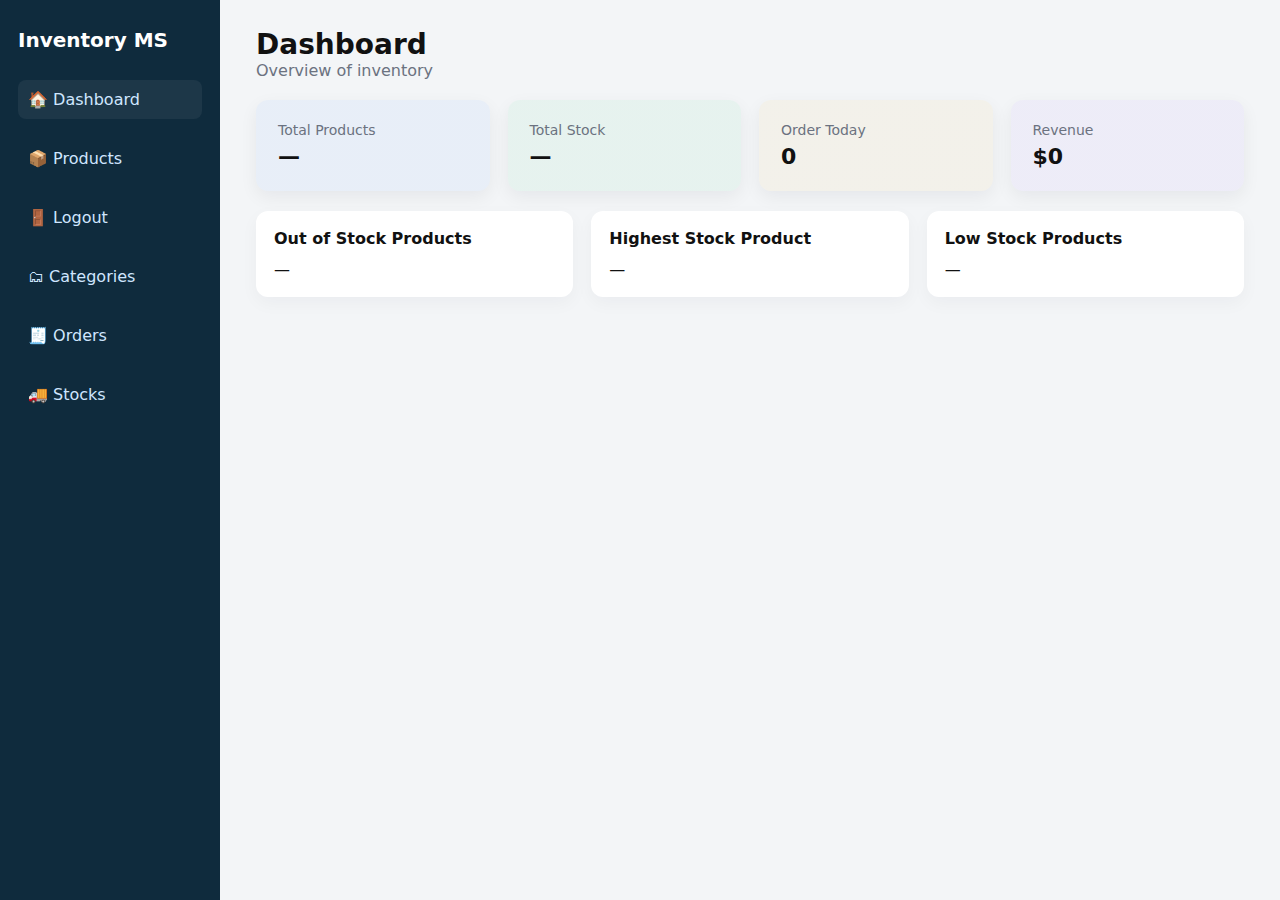
<file: InventoryManagementSystem/src/main/resources/static/index.html>
<!DOCTYPE html>
<html>
<head>
  <meta charset="utf-8">
  <title>Inventory Dashboard</title>
  <link rel="stylesheet" href="css/styles.css">
</head>
<body>
<div class="app">
  <aside class="sidebar">
    <div class="brand">Inventory MS</div>
    <a class="nav-item active" href="index.html">🏠 Dashboard</a>
    <a class="nav-item" href="products.html">📦 Products</a>
    <a class="nav-item" href="/logout">🚪 Logout</a>

    <a class="nav-item" href="#">🗂 Categories</a>
    <a class="nav-item" href="orders.html">🧾 Orders</a>
   
    <a class="nav-item" href="stocks.html">🚚 Stocks</a>
    
    <!-- <a class="nav-item" href="#">🔗 Suppliers</a>
    <a class="nav-item" href="#">👤 Users</a>
    <a class="nav-item" href="#">⚙ Profile</a>
    <a class="nav-item" href="#">↩ Logout</a> -->
  </aside>

  <main class="main">
    <div class="top-row">
      <div>
        <div class="page-title">Dashboard</div>
        <div class="muted" style="color:var(--muted)">Overview of inventory</div>
      </div>
      <div></div>
    </div>

    <div class="cards">
      <div class="stat blue">
        <div class="label">Total Products</div>
        <div class="value" id="totalProducts">—</div>
      </div>
      <div class="stat green">
        <div class="label">Total Stock</div>
        <div class="value" id="totalStock">—</div>
      </div>
      <div class="stat yellow">
        <div class="label">Order Today</div>
        <div class="value" id="orderToday">0</div>
      </div>
      <div class="stat purple">
        <div class="label">Revenue</div>
        <div class="value" id="revenue">$0</div>
      </div>
    </div>

    <div class="grid">
      <div class="content-card">
        <h4>Out of Stock Products</h4>
        <div id="outOfStock">—</div>
      </div>
      <div class="content-card">
        <h4>Highest Stock Product</h4>
        <div id="highestStock">—</div>
      </div>
      <div class="content-card">
        <h4>Low Stock Products</h4>
        <div id="lowStock">—</div>
      </div>
    </div>

  </main>
</div>

<script type="module">
  import { loadDashboard } from "./js/dashboard.js";
  loadDashboard();
</script>

</body>
</html>
</file>
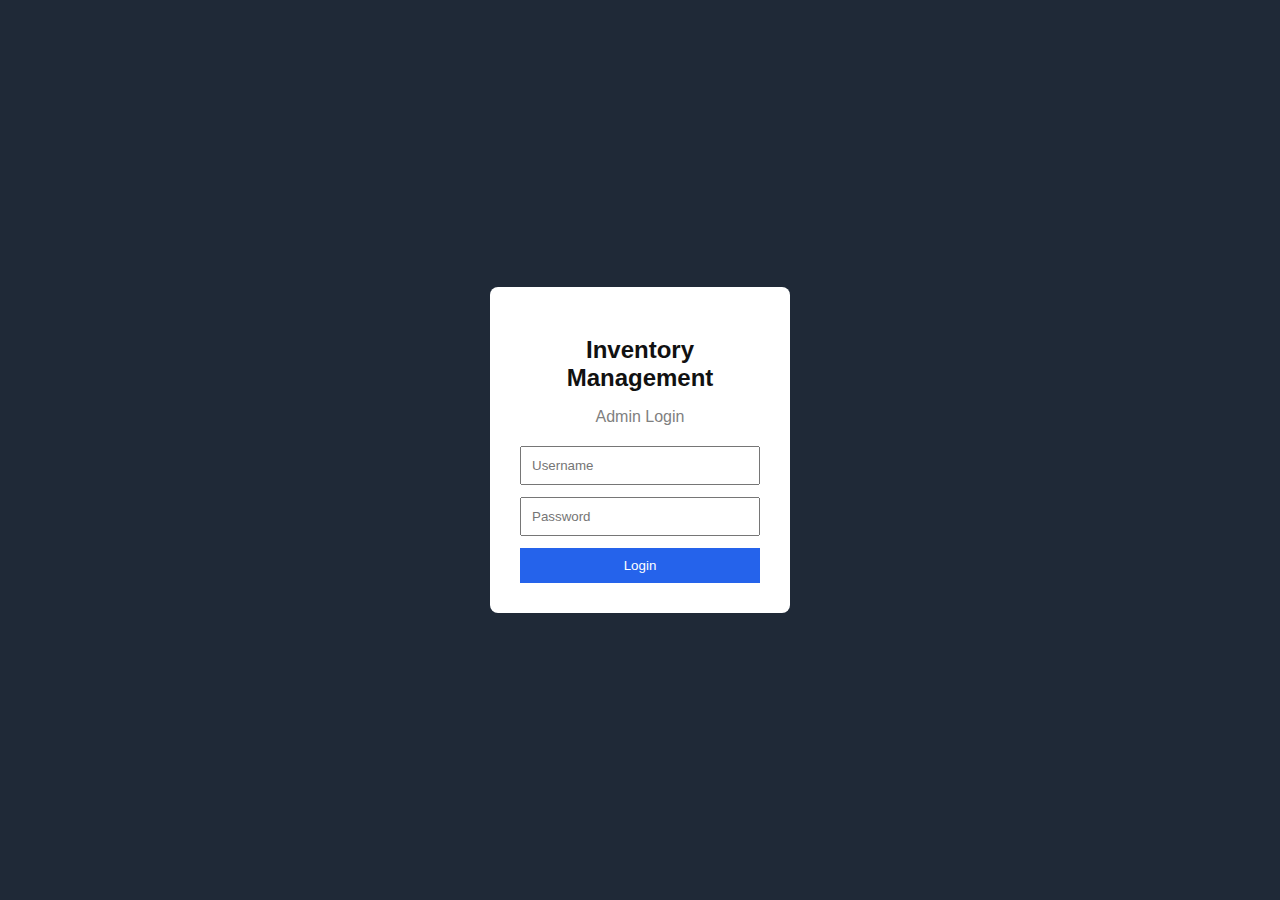
<file: InventoryManagementSystem/src/main/resources/static/login.html>
<!DOCTYPE html>
<html>
<head>
  <title>Admin Login</title>
  <link rel="stylesheet" href="css/styles.css">
</head>

<body class="login-body">

  <div class="login-card">
    <h2>Inventory Management</h2>
    <p>Admin Login</p>

    <form method="POST" action="/login">
      <input type="text" name="username" placeholder="Username" required>
      <input type="password" name="password" placeholder="Password" required>
      <button type="submit">Login</button>
    </form>

  </div>

</body>
</html>
</file>
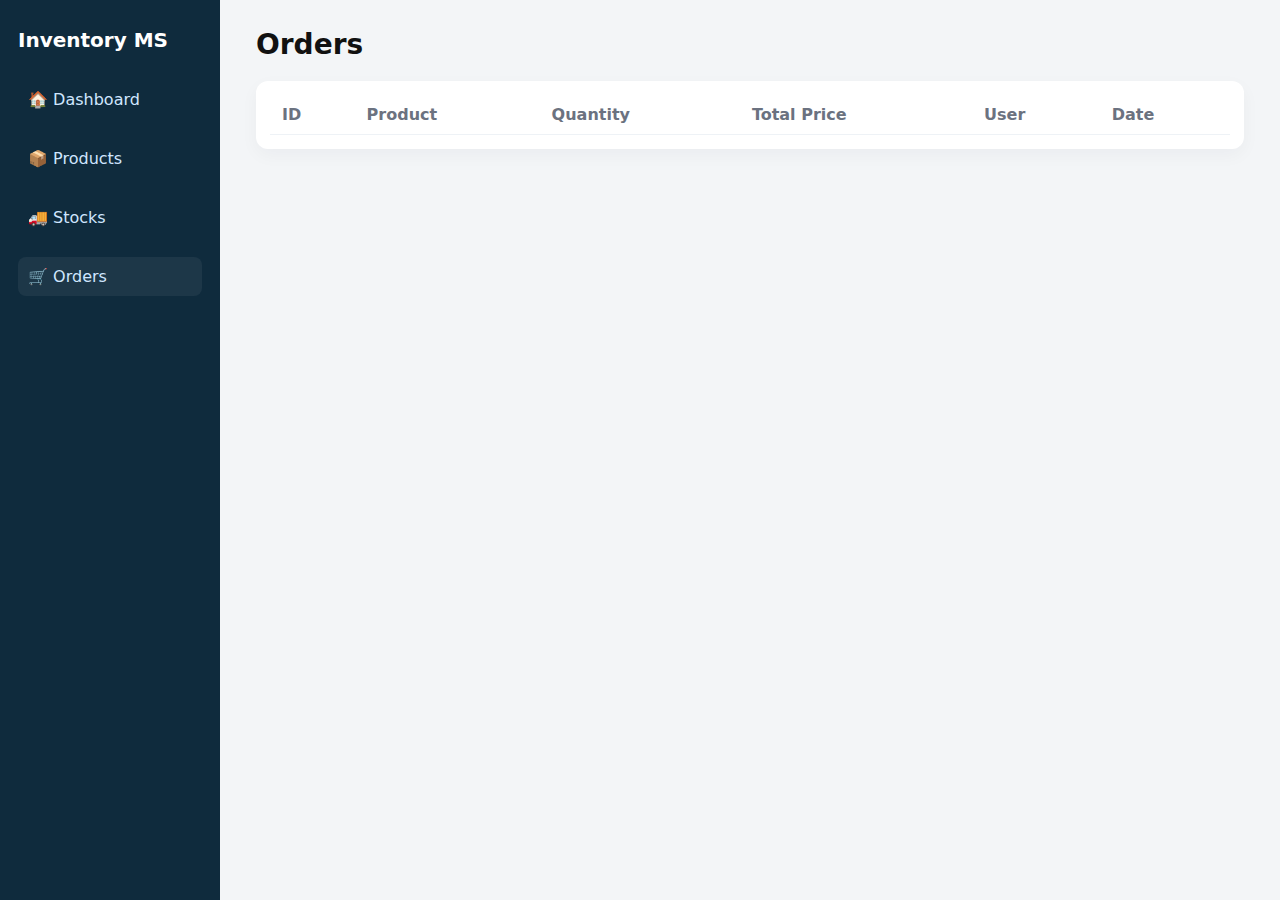
<file: InventoryManagementSystem/src/main/resources/static/orders.html>
<!DOCTYPE html>
<html>
<head>
  <meta charset="utf-8">
  <title>Orders</title>
  <link rel="stylesheet" href="css/styles.css">
</head>

<body>
<div class="app">

  <aside class="sidebar">
    <div class="brand">Inventory MS</div>

    <a class="nav-item" href="index.html">🏠 Dashboard</a>
    <a class="nav-item" href="products.html">📦 Products</a>
    <a class="nav-item" href="stocks.html">🚚 Stocks</a>
    <a class="nav-item active" href="orders.html">🛒 Orders</a>
  </aside>

  <main class="main">
    <div class="top-row">
      <div class="page-title">Orders</div>
    </div>

    <div class="table-wrap">
      <table class="table" id="ordersTable">
        <thead>
          <tr>
            <th>ID</th>
            <th>Product</th>
            <th>Quantity</th>
            <th>Total Price</th>
            <th>User</th>
            <th>Date</th>
          </tr>
        </thead>

        <tbody></tbody>
      </table>
    </div>
  </main>
</div>

<script type="module">
  import { initOrders } from "./js/orders.js";
  initOrders();
</script>


</body>
</html>
</file>
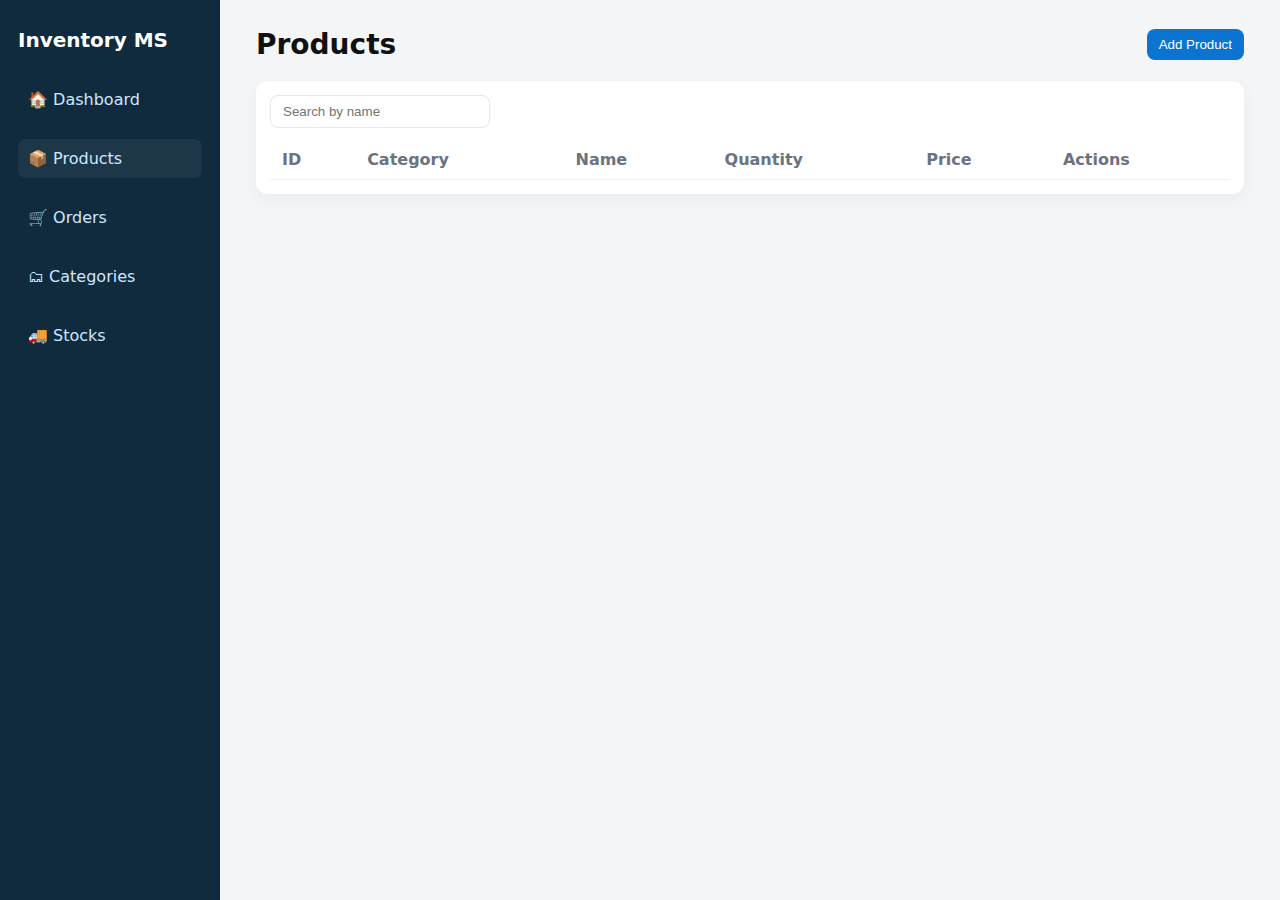
<file: InventoryManagementSystem/src/main/resources/static/products.html>
<!DOCTYPE html>
<html>
<head>
  <meta charset="utf-8">
  <title>Products</title>
  <link rel="stylesheet" href="css/styles.css">
</head>
<body>
<div class="app">
  <aside class="sidebar">
    <div class="brand">Inventory MS</div>
    <a class="nav-item" href="index.html">🏠 Dashboard</a>
    <a class="nav-item active" href="products.html">📦 Products</a>
    <a class="nav-item" href="orders.html">🛒 Orders</a>
    <a class="nav-item" href="#">🗂 Categories</a>
    
    <a class="nav-item" href="stocks.html">🚚 Stocks</a>
    
  </aside>

  <main class="main">
    <div class="top-row">
      <div class="page-title">Products</div>
      <div>
        <button class="btn" id="btnAdd">Add Product</button>
      </div>
    </div>

    <div class="table-wrap">
      <div class="table-controls">
        <input class="search" id="productSearch" placeholder="Search by name">
        <div id="productCount"></div>
      </div>

      <table class="table" id="productsTable">
        <thead>
  <tr>
    <th>ID</th>
    <th>Category</th>
    <th>Name</th>
    <th>Quantity</th>
    <th>Price</th>
    <th>Actions</th>
  </tr>
</thead>

        <tbody></tbody>
      </table>
    </div>
  </main>
</div>

<!-- Modal -->
<div id="modal" class="modal">
  <div class="modal-card">
    <h3 id="modalTitle">Add Product</h3>
    <div style="margin-top:10px">
      <div class="form-row">
        <input id="pCategory" class="input" placeholder="Category">
        <input id="pName" class="input" placeholder="Name">
      </div>
      <div class="form-row">
        <input id="pQty" class="input" placeholder="Quantity" type="number">
        <input id="pPrice" class="input" placeholder="Price" type="number" step="0.01">
      </div>
      <div class="form-actions">
        <button class="btn" id="saveBtn">Save</button>
        <button class="btn ghost" id="cancelBtn">Cancel</button>
      </div>
    </div>
  </div>
</div>

<script type="module">
import { initProducts } from './js/products.js';
initProducts();
</script>
</body>
</html>
</file>
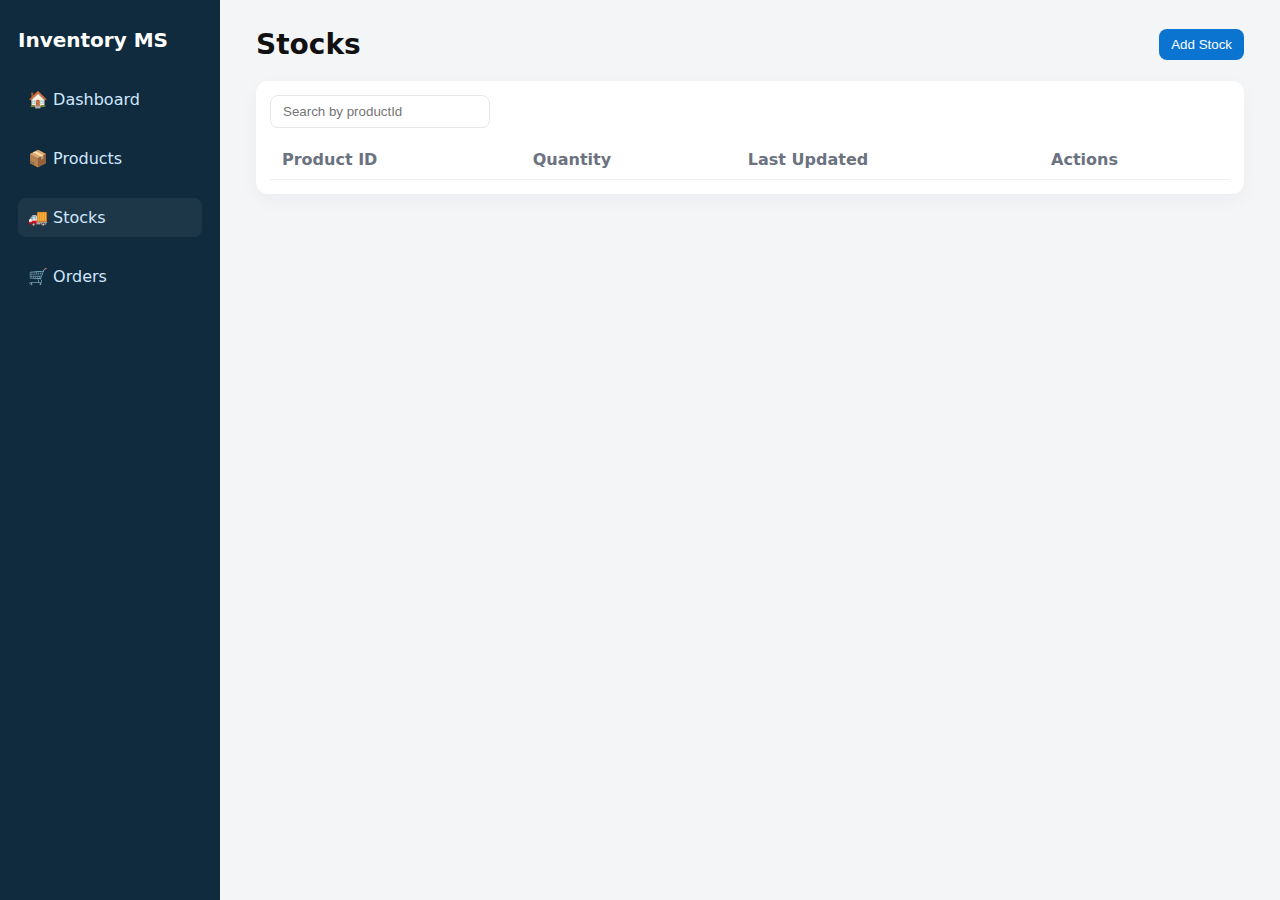
<file: InventoryManagementSystem/src/main/resources/static/stocks.html>
<!DOCTYPE html>
<html>
<head>
  <meta charset="utf-8">
  <title>Stocks</title>
  <link rel="stylesheet" href="css/styles.css">
</head>
<body>
<div class="app">
  <aside class="sidebar">
    <div class="brand">Inventory MS</div>
    <a class="nav-item" href="index.html">🏠 Dashboard</a>
    <a class="nav-item" href="products.html">📦 Products</a>
    <a class="nav-item active" href="stocks.html">🚚 Stocks</a>
    <a class="nav-item" href="orders.html">🛒 Orders</a>
  </aside>

  <main class="main">
    <div class="top-row">
      <div class="page-title">Stocks</div>
      <div>
        <button class="btn" id="btnAddStock">Add Stock</button>
      </div>
    </div>

    <div class="table-wrap">
      <div class="table-controls">
        <input class="search" id="stockSearch" placeholder="Search by productId">
        <div id="stockCount"></div>
      </div>

      <table class="table" id="stocksTable">
        <thead><tr><th>Product ID</th><th>Quantity</th><th>Last Updated</th><th>Actions</th></tr></thead>
        <tbody></tbody>
      </table>
    </div>
  </main>
</div>

<!-- modal -->
<div id="modalStock" class="modal">
  <div class="modal-card">
    <h2>Add Stock</h2>

<label for="productSelect">Select Product:</label>
<select id="productSelect">
    <option value="">-- Select Product --</option>
</select>

<br><br>

<label for="stockQuantity">Enter Quantity:</label>
<input type="number" id="stockQuantity">

<br><br>

<button onclick="saveStock()">Save Stock</button>
<button onclick="cancelStock()">Cancel</button>

    
  </div>
</div>

<script type="module">
import { initStocks } from './js/stocks.js';
initStocks();
</script>
</body>
</html>
</file>
<file: InventoryManagementSystem/src/main/resources/static/css/styles.css>
:root{
  --sidebar-width: 220px;
  --bg: #f3f5f7;
  --card-bg: #fff;
  --muted: #6b7280;
  --accent: #1f2937;
  --radius: 12px;
}
*{box-sizing:border-box}
html,body{height:100%;margin:0;font-family:Inter,ui-sans-serif,system-ui,Segoe UI,Roboto,'Helvetica Neue',Arial;background:var(--bg);color:#111}
.app {
  display:flex; min-height:100vh;
}
/* SIDEBAR */
.sidebar {
  width:var(--sidebar-width);
  background:#0f2b3d;
  color:#fff;
  padding:28px 18px;
  display:flex;
  flex-direction:column;
  gap:20px;
}
.brand{font-weight:700;font-size:20px;margin-bottom:8px}
.nav-item{display:flex;align-items:center;gap:12px;padding:10px;border-radius:8px;color:#cfe6ff;text-decoration:none}
.nav-item svg{opacity:.9}
.nav-item:hover{background:rgba(255,255,255,0.03);cursor:pointer}
.nav-item.active{background:rgba(255,255,255,0.06);}

/* MAIN */
.main {
  flex:1;padding:28px 36px;
}
.top-row {display:flex;justify-content:space-between;align-items:center;margin-bottom:20px}
.page-title{font-size:28px;font-weight:700}
.cards{display:flex;gap:18px;margin-bottom:20px;flex-wrap:wrap}
.stat {
  background:var(--card-bg);
  border-radius:12px;
  padding:22px;
  min-width:180px;
  flex:1;
  box-shadow:0 6px 18px rgba(15,23,42,0.06);
}
.stat .label{color:var(--muted);font-size:14px}
.stat .value{font-size:22px;font-weight:700;margin-top:6px}

/* card colors */
.stat.blue{background:linear-gradient(90deg,#448bff10,#448bff10)}
.stat.green{background:linear-gradient(90deg,#29cc7410,#29cc7410)}
.stat.yellow{background:linear-gradient(90deg,#f0b42910,#f0b42910)}
.stat.purple{background:linear-gradient(90deg,#9b6cff10,#9b6cff10)}

/* content cards */
.grid {display:grid;grid-template-columns:repeat(3,1fr);gap:18px;margin-top:12px}
.content-card{background:var(--card-bg);padding:18px;border-radius:12px;box-shadow:0 6px 18px rgba(15,23,42,0.04)}
.content-card h4{margin:0 0 12px 0}

/* TABLE */
.table-wrap{background:var(--card-bg);padding:14px;border-radius:12px;box-shadow:0 6px 18px rgba(15,23,42,0.04)}
.table-controls{display:flex;justify-content:space-between;align-items:center;margin-bottom:12px;gap:12px}
.search{padding:8px 12px;border-radius:8px;border:1px solid #e5e7eb;min-width:220px}
.btn{padding:8px 12px;border-radius:8px;border:none;background:#0b74d1;color:#fff;cursor:pointer}
.btn.ghost{background:transparent;color:#0b74d1;border:1px solid #dbeafe}
.table{width:100%;border-collapse:collapse}
.table th, .table td{padding:10px 12px;text-align:left;border-bottom:1px solid #eef2f6}
.table th{color:var(--muted);font-weight:700}

/* actions */
.action-btn{padding:6px 8px;border-radius:6px;border:none;cursor:pointer;margin-left:6px}
.action-btn.edit{background:#0b74d1;color:#fff}
.action-btn.del{background:#ef4444;color:#fff}

/* modal form */
.modal {
  position:fixed;left:0;top:0;width:100%;height:100%;display:flex;align-items:center;justify-content:center;background:rgba(10,12,15,0.35);
  z-index:999;visibility:hidden;opacity:0;transition:all .15s ease;
}
.modal.show{visibility:visible;opacity:1}
.modal-card{width:520px;background:var(--card-bg);padding:18px;border-radius:12px;box-shadow:0 8px 28px rgba(2,6,23,0.15)}
.form-row{display:flex;gap:8px;margin-bottom:10px}
.form-row .input{flex:1;padding:8px 10px;border-radius:8px;border:1px solid #e6e9ee}
.form-actions{display:flex;gap:8px;justify-content:flex-end;margin-top:6px}

/* responsive */
@media (max-width:1000px){
  .grid{grid-template-columns:1fr; }
  .cards{flex-direction:column}
  .sidebar{display:none}
}
.login-body {
  display: flex;
  justify-content: center;
  align-items: center;
  height: 100vh;
  background: #1f2937;
  font-family: Arial;
}

.login-card {
  background: white;
  padding: 30px;
  width: 300px;
  border-radius: 8px;
  text-align: center;
}

.login-card h2 {
  margin-bottom: 5px;
}

.login-card p {
  color: gray;
  margin-bottom: 20px;
}

.login-card input {
  width: 100%;
  padding: 10px;
  margin-bottom: 12px;
}

.login-card button {
  width: 100%;
  padding: 10px;
  background: #2563eb;
  color: white;
  border: none;
  cursor: pointer;
}
</file>
